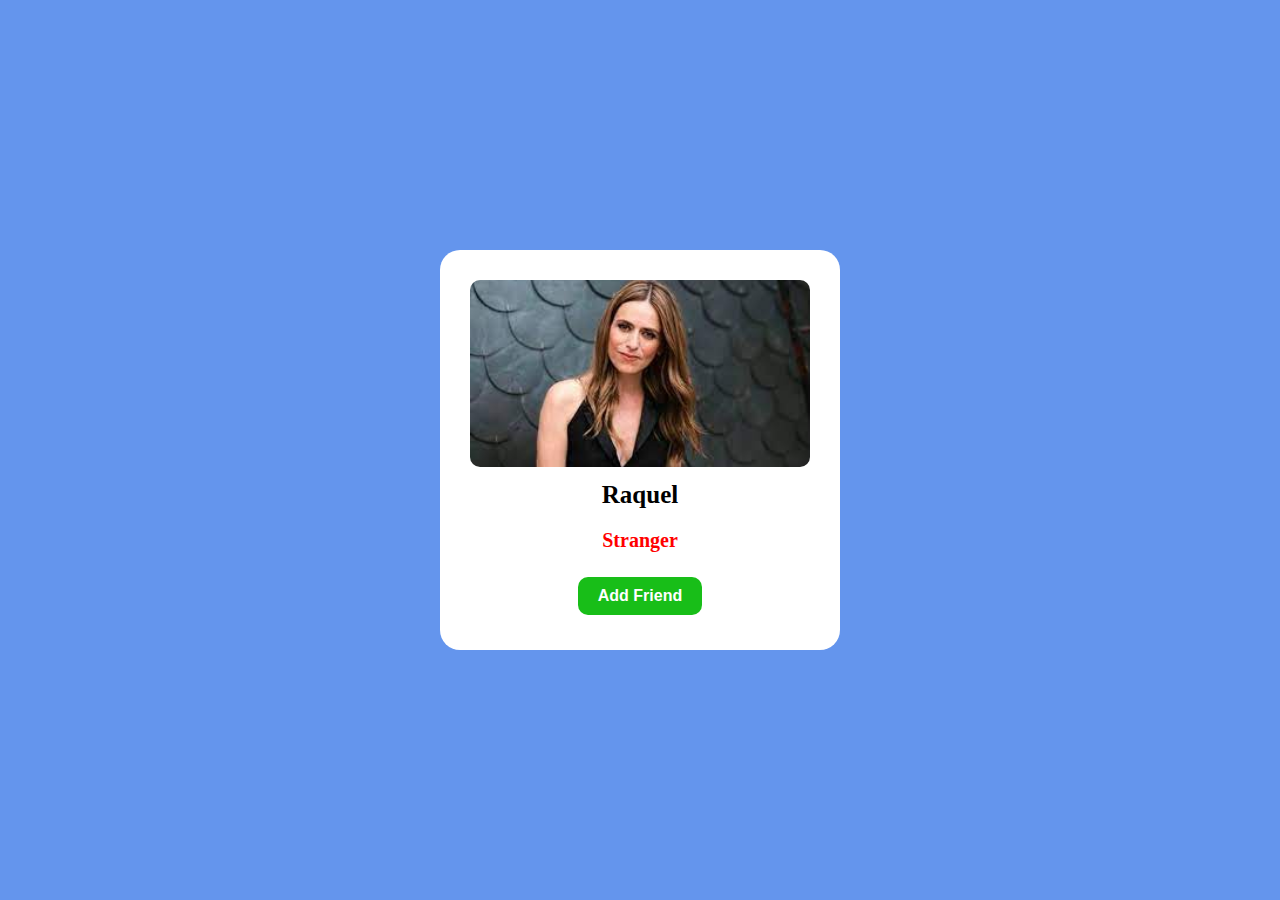
<file: addremovebutton/index.html>
<!DOCTYPE html>
<html lang="en">
<head>
    <meta charset="UTF-8">
    <meta name="viewport" content="width=device-width, initial-scale=1.0">
    <link rel="stylesheet" href="style.css">
    <title>Document</title>
</head>
<body>
    <div id="card">
        <img src="[data-uri]" alt="">
   <h1>Raquel</h1>
   <h5>Stranger</h5>
   <div id="btn">
    
    <button id="add">Add Friend</button>
   </div>
    </div>
    <script src="script.js"></script>
</body>
</html>
</file>
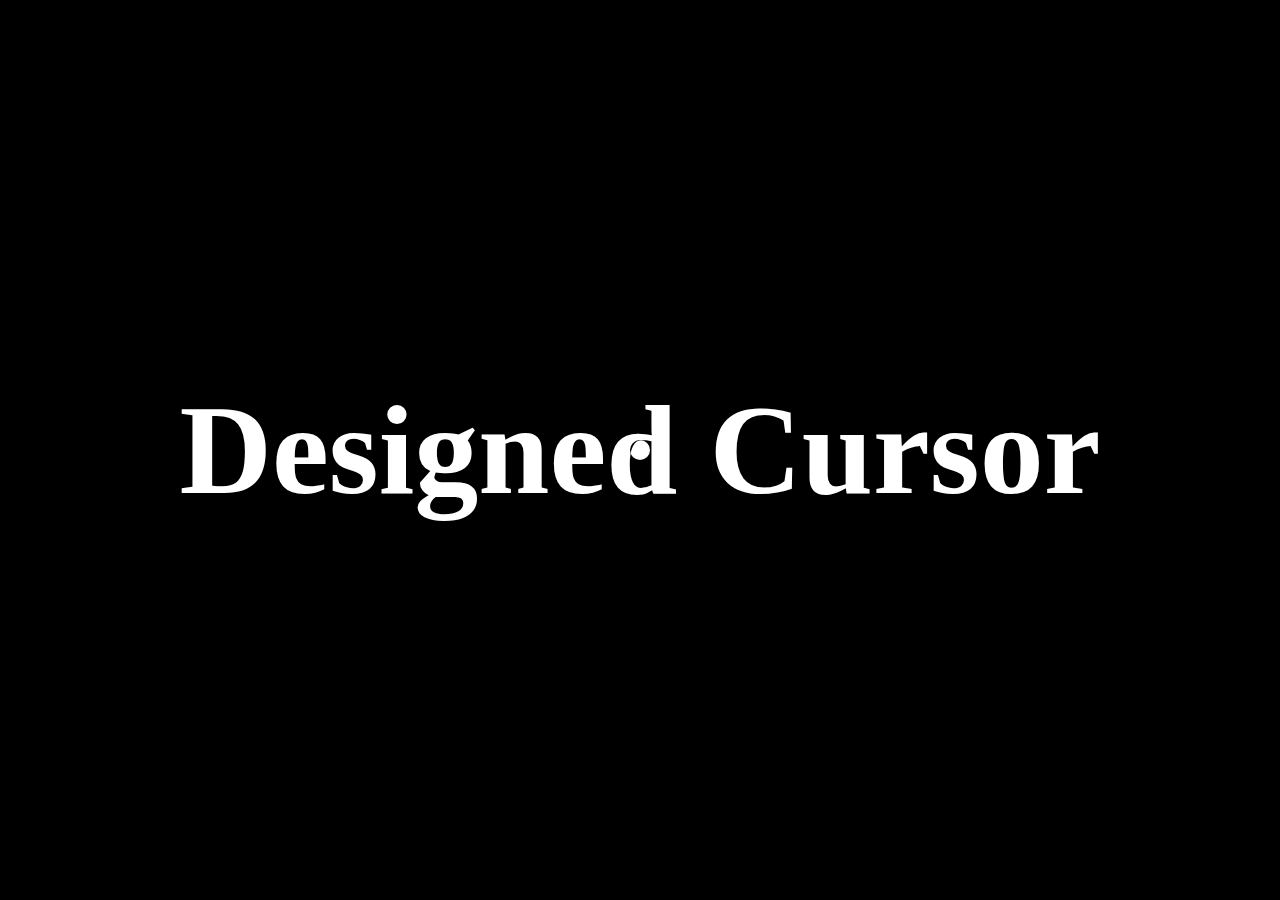
<file: customcursor/index.html>
<!DOCTYPE html>
<html lang="en">
<head>
    <meta charset="UTF-8">
    <meta name="viewport" content="width=device-width, initial-scale=1.0">
    <link rel="stylesheet" href="style.css">
    <title>Document</title>
</head>
<body>
    <div id="main">
        <div class="cursor">
        </div>
        <h1>Designed Cursor</h1>
    </div>
    <script src="script.js"></script>
</body>
</html>
</file>
<file: addremovebutton/style.css>
*{
    margin: 0;
    padding: 0;
    box-sizing: border-box;
}
html , body{
    height: 100%;
    width: 100%;
}

body{
    display: flex;
align-items: center;
justify-content: center;
background-color: cornflowerblue;
}
#card{
   text-align: center;
    height: 400px;
    width: 400px;
    background-color: #fff;
    border-radius: 20px;
    padding: 30px;
}
#card img{
    width: 100%;
    height: 55%;
    object-fit: cover;
    object-position: center;
    border-radius: 10px;
}
#card h1{
    font-size: 25px;
    font-weight: 900;
    margin: 10px 0;
}
#card h5{
    font-size: 20px;
    color: red;
    margin: 20px;
}
#card #add{
    padding: 10px 20px;
    font-size: 16px;
    background-color: rgb(24, 190, 24);
    color: white;
    font-weight: 700;
    border-radius: 10px;
    border: none;
    cursor: pointer;
    margin: 5px 10px;
}

#card button:hover{
    scale: 0.98;
}
</file>
<file: customcursor/style.css>
*{
    margin: 0;
    padding: 0;
    box-sizing: border-box;
    
}
html , body{
    height: 100%;
    width: 100%;
   color: white;
}
#main{
 height: 100%;
 width: 100%;
 display: flex;
 align-items: center;
 justify-content: center;
background-color: black;
 
}
.cursor{
    height: 20px;
    width: 20px;
    mix-blend-mode: difference;
    background-color: white;
    border-radius: 50%;
    position: absolute;
    transition: all liner 0.2s;
}
h1{
    font-size: 10vw;
    font-weight: 900;
}
</file>
